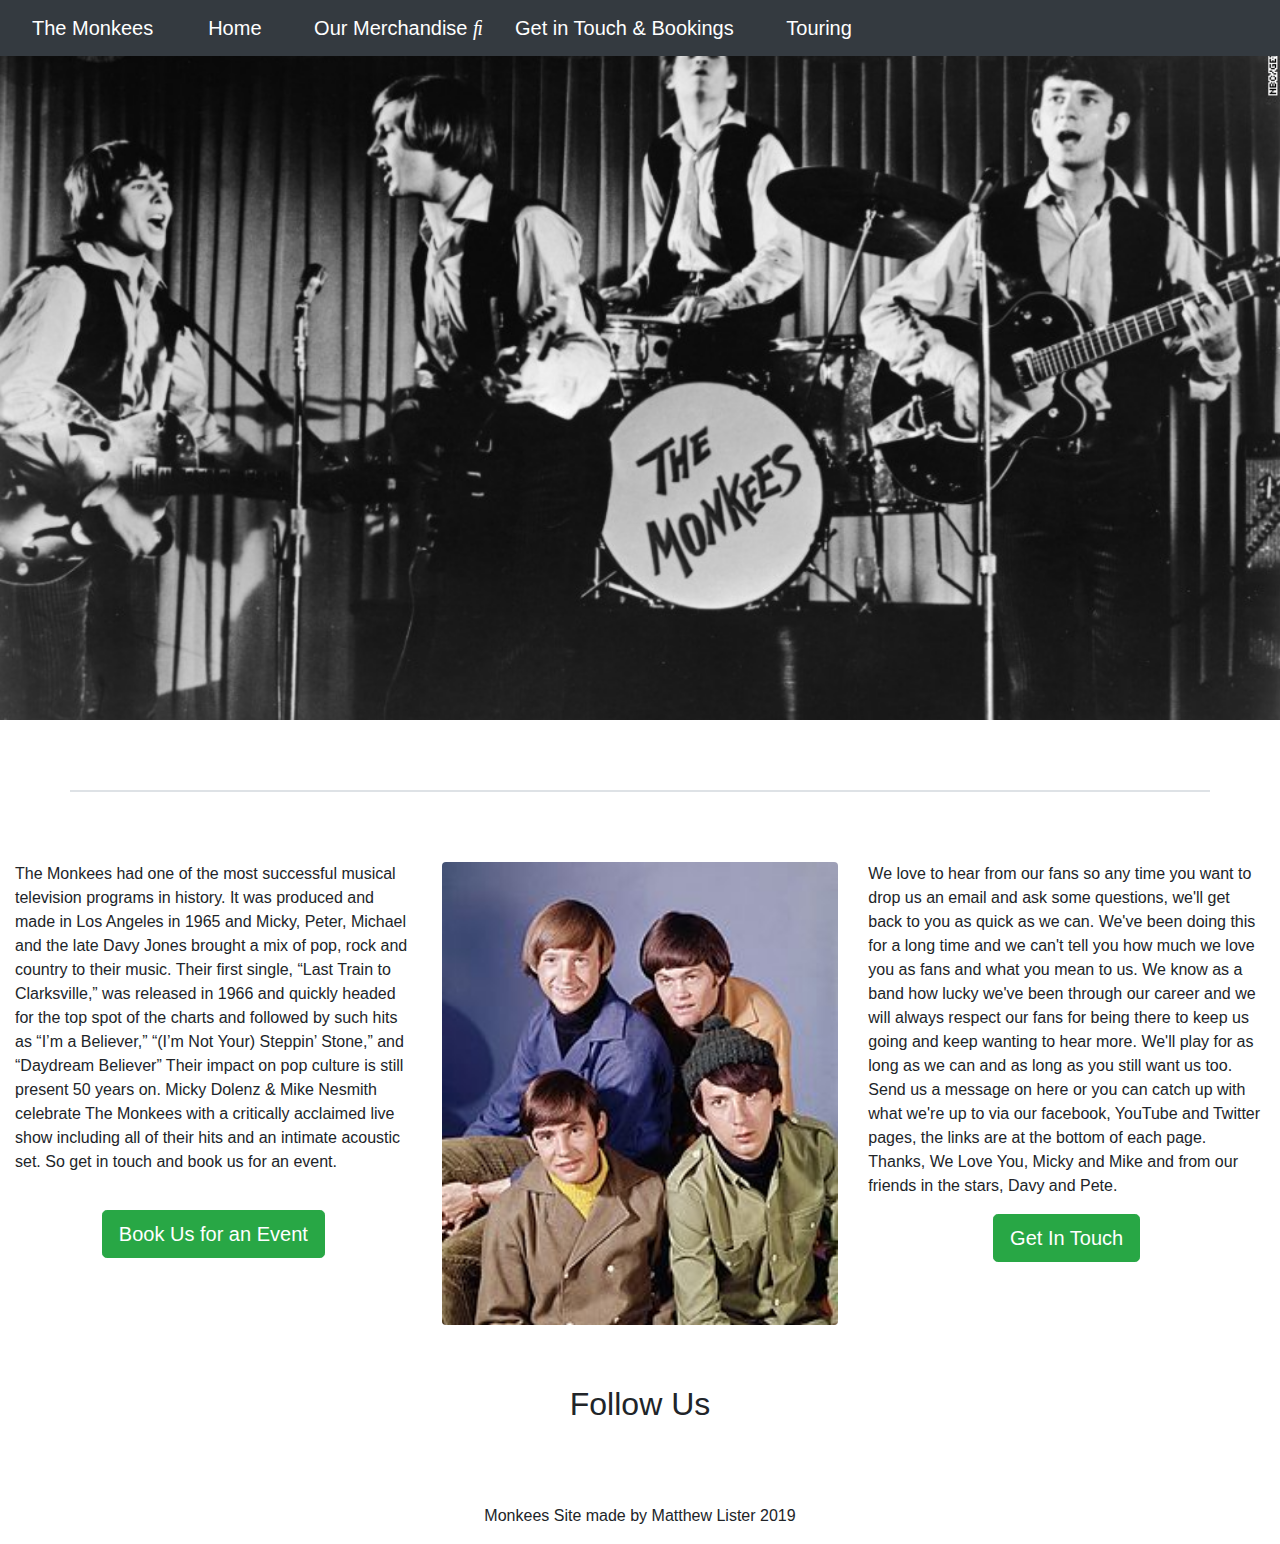
<file: contact.html>
<!DOCTYPE html>
<html lang="en">


<head>
    <meta charset="utf-8">
    <meta name="viewport" content="width=device-width, initial-scale=1.0">
    <title>The Monkees - The Best Band Of The 60's</title>
    <link rel="stylesheet" href="https://stackpath.bootstrapcdn.com/bootstrap/4.3.1/css/bootstrap.min.css" integrity="sha384-ggOyR0iXCbMQv3Xipma34MD+dH/1fQ784/j6cY/iJTQUOhcWr7x9JvoRxT2MZw1T" crossorigin="anonymous">
    <link rel="stylesheet" href="https://use.fontawesome.com/releases/v5.8.1/css/all.css" integrity="sha384-50oBUHEmvpQ+1lW4y57PTFmhCaXp0ML5d60M1M7uH2+nqUivzIebhndOJK28anvf" crossorigin="anonymous">
    <link rel="stylesheet" href="https://cdnjs.cloudflare.com/ajax/libs/font-awesome/4.7.0/css/font-awesome.min.css">
    <link rel="stylesheet" href="assets/css/style.css">
    <link rel="shortcut icon" type="image/png" href="assets/images/monkey.png">

</head>

<body>

    <!--Navbar-->

    <nav class="navbar navbar-expand-md bg-dark navbar-dark fixed-top">
        <a class="nav-item nav-link active navbar-brand" href="index.html">The Monkees</a>
        <button class="navbar-toggler" type="button" data-toggle="collapse" data-target="#navbarNavAltMarkup" aria-controls="navbarNavAltMarkup" aria-expanded="false" aria-label="Toggle navigation">
    <span class="navbar-toggler-icon"></span>
  </button>
        <div class="collapse navbar-collapse" id="navbarNavAltMarkup">
            <div class="container-fluid">
                <div class="navbar-nav">
                    <a class="nav-item nav-link active navbar-brand" href="index.html">Home <i class="fas fa-home"></i></a>
                    <a class="nav-item nav-link active navbar-brand" href="merchandise.html">Our Merchandise <i class="fas fa-music"></i></a>
                    <a class="nav-item nav-link active navbar-brand" href="contact.html">Get in Touch & Bookings  <i class="fas fa-paper-plane"></i></a>
                    <a class="nav-item nav-link active navbar-brand" href="touring.html">Touring  <i class="fas fa-bus"></i></a>
                </div>
            </div>
        </div>
    </nav>

    <div class="container-fluid callout-container">
        <div class="opaque-overlay">&nbsp;</div>
    </div>
    <!-- Callout -->

    <div class="top border"></div>

    <!-- Second Container -->

    <div class="container-fluid">
        <div class="row">
            <div class="col-sm-4">
                <p class="card-text">The Monkees had one of the most successful musical television programs in history. It was produced and made in Los Angeles in 1965 and Micky, Peter, Michael and the late Davy Jones brought a mix of pop, rock and country to their music.
                    Their first single, “Last Train to Clarksville,” was released in 1966 and quickly headed for the top spot of the charts and followed by such hits as “I’m a Believer,” “(I’m Not Your) Steppin’ Stone,” and “Daydream Believer” Their impact
                    on pop culture is still present 50 years on. Micky Dolenz & Mike Nesmith celebrate The Monkees with a critically acclaimed live show including all of their hits and an intimate acoustic set. So get in touch and book us for an event.</p>

                <div class="card-body">
                    <div class="modal fade" id="modalRegisterForm" tabindex="-1" role="dialog" aria-labelledby="myModalLabel">
                        aria-hidden="true">
                        <div class="modal-dialog" role="document">
                            <div class="modal-content">
                                <div class="modal-header text-center">
                                    <h4 class="modal-title w-100 font-weight-bold">Sign up</h4>
                                    <button type="button" class="close" data-dismiss="modal" aria-label="Close">
                                  <span aria-hidden="true">&times;</span>
                                    </button>
                                </div>



                                <form>
                                    <div class="form-group">
                                        <label for="exampleFormControlInput1">Email Address</label>
                                        <input type="email" class="form-control" id="exampleFormControlInput4" placeholder="">
                                    </div>
                                    <div class="form-group">
                                        <label for="exampleFormControlSelect1">What Type Of Event?</label>
                                        <select class="form-control" id="exampleFormControlSelect1">
      <option>Book us for a party</option>
      <option>Book us for a wedding</option>
      <option>Book us for a concert</option>
    </select>
                                    </div>
                                    <div class="form-group">
                                        <label for="exampleFormControlSelect2">Length Of Time In Hours</label>
                                        <select multiple class="form-control" id="exampleFormControlSelect2">
      <option>1</option>
      <option>2</option>
      <option>3</option>
      <option>4</option>
      <option>5</option>
    </select>
                                    </div>
                                    <div class="form-group">
                                        <label for="exampleFormControlTextarea1">Please Enter Any Additional Information</label>
                                        <textarea class="form-control" id="exampleFormControlTextarea1" rows="3"></textarea>
                                    </div>
                                </form>


                                <div class="modal-footer d-flex justify-content-center">
                                    <button type="button" class="btn btn-success btn-lg">Book The Monkees</button>
                                </div>
                            </div>
                        </div>
                    </div>

                    <div class="text-center">
                        <a href="" class="btn btn-lg btn-success" data-toggle="modal" data-target="#modalRegisterForm">Book Us for an Event</a>
                    </div>


                </div>
            </div>

            <div class="col-sm-4">
                <img src="assets/images/palecolours.jpg" class="rounded" style="width:100%" alt="Image">
            </div>


            <div class="col-sm-4">

                <p>
                    We love to hear from our fans so any time you want to drop us an email and ask some questions, we'll get back to you as quick as we can. We've been doing this for a long time and we can't tell you how much we love you as fans and what you mean to us.
                    We know as a band how lucky we've been through our career and we will always respect our fans for being there to keep us going and keep wanting to hear more. We'll play for as long as we can and as long as you still want us too. Send
                    us a message on here or you can catch up with what we're up to via our facebook, YouTube and Twitter pages, the links are at the bottom of each page. Thanks, We Love You, Micky and Mike and from our friends in the stars, Davy and Pete.
                </p>
                <div class="modal fade" id="modalRegisterForm2" tabindex="-1" role="dialog" aria-labelledby="myModalLabel" aria-hidden="true">
                    <div class="modal-dialog" role="document">
                        <div class="modal-content">
                            <div class="modal-header text-center">
                                <h4 class="modal-title w-100 font-weight-bold">Sign up</h4>
                                <button type="button" class="close" data-dismiss="modal" aria-label="Close">
          <span aria-hidden="true">&times;</span>
        </button>
                            </div>

                            <form>
                                <div class="form-group2">
                                    <label for="exampleFormControlTextarea1">Please Enter Any Additional Information</label>
                                    <textarea class="form-control" id="exampleFormControlTextarea1" rows="3"></textarea>
                                </div>
                            </form>


                            <div class="modal-footer d-flex justify-content-center">
                                <button type="button" class="btn btn-success btn-lg">Get In Touch</button>
                            </div>
                        </div>
                    </div>
                </div>

                <div class="text-center">
                    <a href="" class="btn btn-lg btn-success" data-toggle="modal" data-target="#modalRegisterForm2">Get In Touch</a>
                </div>

            </div>
        </div>
        <div class="padding-footer"></div>


        <!-- Footer -->
        <footer class="container-fluid bg-4 text-center">
            <style>
                .callout-container {
                    width: 100%;
                    height: 80vh;
                    background: url('assets/images/mainimage1.jpg');
                    -webkit-background-size: fixed;
                    -moz-background-size: cover;
                    -o-background-size: cover;
                    background-size: cover;
                    display: flex;
                    align-items: center;
                    justify-content: center;
                    position: relative;
                }

                .top-border {
                    padding: 30px;
                }


/* modal card colour */

                .card-body2 {
                    background: #e6fff2;
                    padding: 20px;
                }




                .form-group {
                    background: #ffffff;
                    padding: 20px;
                }

                .form-group2 {
                    background: #ffffff;
                    padding: 20px;
                }

                .border {
                    margin: 70px;
                    border: 1px solid #4CAF50;
                }

                .padding-footer {
                    padding: 30px;
                }
                

/* links styling */                

                .fa {
                    padding: 20px;
                    font-size: 30px;
                    width: 50px;
                    text-align: center;
                    text-decoration: none;
                    margin: 5px 2px;
                }

                .fab:hover {
                    color: #4BB543;
                }

                .fa-facebook {
                    background: #ffffff;
                    color: #3B5998;
                }

                .fa-twitter {
                    background: #ffffff;
                    color: #55ACEE;
                }


                .fa-youtube {
                    background: #ffffff;
                    color: #bb0000;
                }
            </style>



            <h2>Follow Us</h2>

            <!-- Add font awesome icons -->
            <a href="https://www.facebook.com/TheMonkees/" target="_blank" rel="noopener" aria-label="Follow us on Facebook">
   <i class="fab fa-facebook fa-3x"></i>
</a>

            <a href="https://twitter.com/themonkees?lang=en" target="_blank" rel="noopener" aria-label="Follow us on Twitter">
     <i class="fab fa-twitter fa-3x"></i>
</a>

            <a href="https://www.youtube.com/user/themonkees" target="_blank" rel="noopener" aria-label="Follow us on YouTube">
     <i class="fab fa-youtube fa-3x"></i>
   
</a>


            <p>Monkees Site made by Matthew Lister 2019</p>
        </footer>

        <script src="https://code.jquery.com/jquery-3.3.1.slim.min.js" integrity="sha384-q8i/X+965DzO0rT7abK41JStQIAqVgRVzpbzo5smXKp4YfRvH+8abtTE1Pi6jizo" crossorigin="anonymous"></script>
        <script src="https://cdnjs.cloudflare.com/ajax/libs/popper.js/1.14.7/umd/popper.min.js" integrity="sha384-UO2eT0CpHqdSJQ6hJty5KVphtPhzWj9WO1clHTMGa3JDZwrnQq4sF86dIHNDz0W1" crossorigin="anonymous"></script>
        <script src="https://stackpath.bootstrapcdn.com/bootstrap/4.3.1/js/bootstrap.min.js"></script>

</body>

</html>
</file>
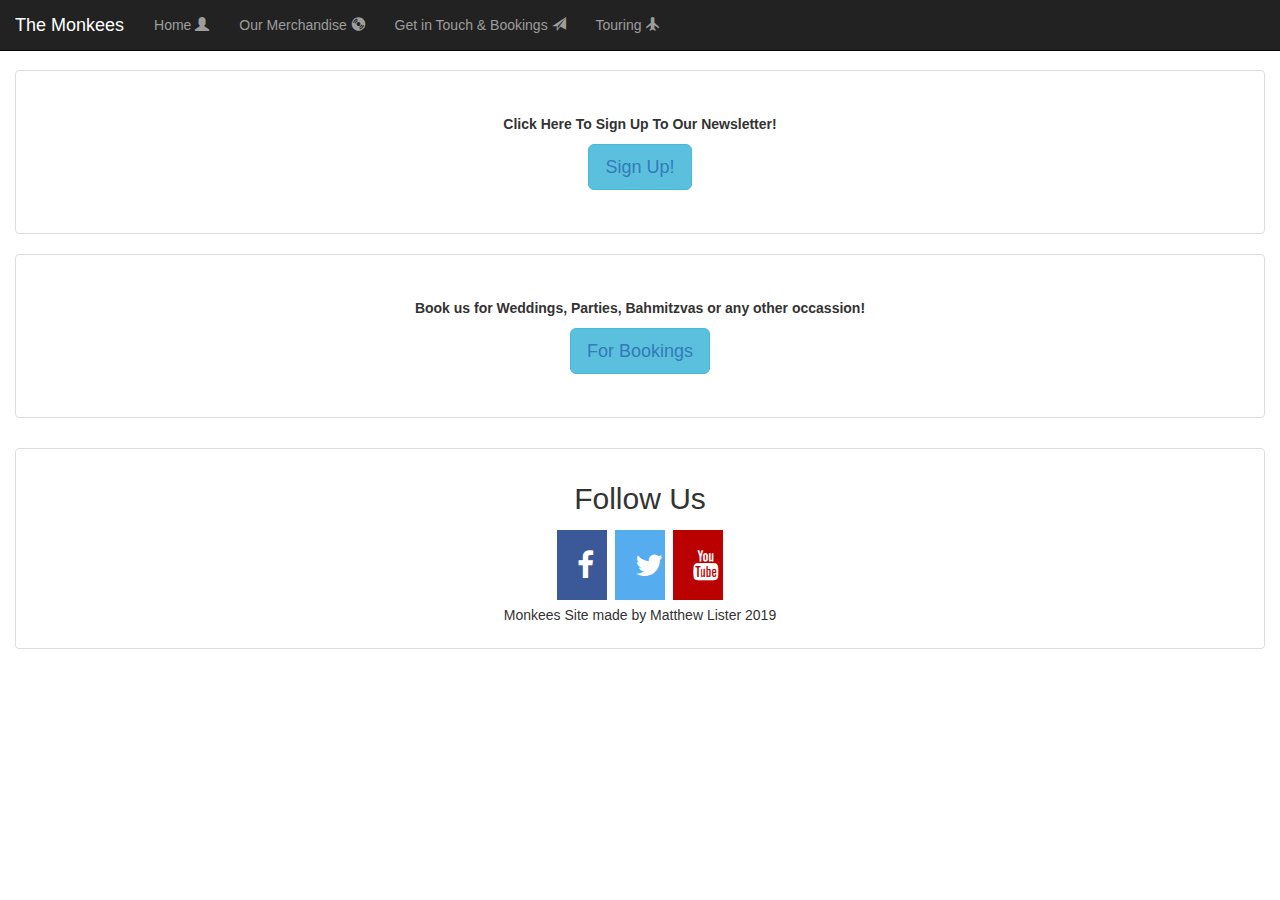
<file: getintouch.html>
<!DOCTYPE html>
<html lang="en">
    

  <head>
  <meta charset="utf-8">
  <meta name="viewport" content="width=device-width, initial-scale=1.0">
  <title>The Monkees - The Best Band Of The 60's</title>
    <link rel="stylesheet" href="https://maxcdn.bootstrapcdn.com/bootstrap/3.3.7/css/bootstrap.min.css">
   <link rel="stylesheet" href="https://cdnjs.cloudflare.com/ajax/libs/font-awesome/4.7.0/css/font-awesome.min.css">
   <link rel="stylesheet" href="/assets/css/style.css">
    

</head>

<body>
    <nav class="navbar navbar-inverse navbar-fixed-top">
    <div class="container-fluid">
      <div class="navbar-header">
        <a class="navbar-brand" href="https://the-band-specter1979.c9users.io/index.html">The Monkees</a>
      </div>
      <ul class="nav navbar-nav">
        <li><a href="index.html">Home <span class="glyphicon glyphicon-user" aria-hidden="true"></span></a></li>
        <li><a href="merchandise.html">Our Merchandise <span class="glyphicon glyphicon-cd" aria-hidden="true"></span></a></li>
        <li><a data-toggle="tab" href="getintouch.html">Get in Touch & Bookings <span class="glyphicon glyphicon-send" aria-hidden="true"></span></a></li>
        <li><a href="touring.html">Touring  <span class="glyphicon glyphicon-plane" aria-hidden="true"></span></a></li>    
    </ul>
  </div>
</nav>


            <div class="container-fluid callout-container">
        <div class="opaque-overlay">&nbsp;</div>
        <!-- Callout -->
        
    
<!-- Callout -->


</div>
  <br>
   <br>
    <!-- Second Container -->


<div class="card">
  <center>
    <div class="col-sm-12 col-md-5></center>
  <div class=" thumbnail ">
  <div class="card ">
  <div class="thumbnail ">
  <div class="caption ">
  <div class="modal-dialog modal-dialog-centered "><center><p><strong>Click Here To Sign Up To Our Newsletter!</strong></p></center>
  <p><button type="button " class="btn btn-info btn-lg " data-toggle="modal " data-target="#signUpModal "><a href="mailto:myaccount@mydomain.com ">Sign Up!</a></button></p>
  </div>
  <!-- Modal -->
  <div class="modal fade " id="myModal " role="dialog ">
  <div class="modal-dialog ">
  
  </div>
  </div>
  </div>
      
  </div>
  </div>
  </div>
  
  <div class="card">
  <center>
    <div class="col-sm-12 col-md-5></center>
  <div class=" thumbnail ">
  <div class="card ">
  <div class="thumbnail ">
  <div class="caption ">
  <div class="modal-dialog modal-dialog-centered "><center><p><strong>Book us for Weddings, Parties, Bahmitzvas or any other occassion!</strong></p></center>
  <p><button type="button " class="btn btn-info btn-lg " data-toggle="modal " data-target="#signUpModal "><a href="mailto:bookings@mydomain.com ">For Bookings</a></button></p>
  </div>
  <!-- Modal -->
  <div class="modal fade " id="myModal " role="dialog ">
  <div class="modal-dialog ">
  
  </div>
  </div>
  </div>
      
  </div>
  </div>
  </div>
          

<div class="card">
<div style="text-align:center">
    <div class="col-sm-12 col-md-5>
  <div class=" thumbnail">
  <div class="card"></div>
  <div class="thumbnail">
  <div class="caption">





<!-- Footer -->
<footer class="container-fluid bg-4 text-center">
<style>

 
.fa {
  padding: 20px;
  font-size: 30px;
  width: 50px;
  text-align: center;
  text-decoration: none;
  margin: 5px 2px;
}

.fa:hover {
    opacity: 0.7;
}

.fa-facebook {
  background: #3B5998;
  color: white;
}

.fa-twitter {
  background: #55ACEE;
  color: white;
}


.fa-youtube {
  background: #bb0000;
  color: white;
}

</style> 

<h2>Follow Us</h2>

<!-- Add font awesome icons -->
<a href="https://www.facebook.com/TheMonkees/" target="_blank" rel="noopener" aria-label="Follow us on Facebook">
   <i class="fa fa-facebook"></i>
</a>

<a href="https://twitter.com/themonkees?lang=en" target="_blank" rel="noopener" aria-label="Follow us on Twitter">
     <i class="fa fa-twitter"></i>
</a>

<a href="https://www.youtube.com/user/themonkees" target="_blank"rel="noopener" aria-label="Follow us on YouTube">
     <i class="fa fa-youtube"></i>
</a>

  <p>Monkees Site made by Matthew Lister 2019</p> 
</footer>

    <script src="https://ajax.googleapis.com/ajax/libs/jquery/3.3.1/jquery.min.js"></script>
    <script src="https://maxcdn.bootstrapcdn.com/bootstrap/3.4.0/js/bootstrap.min.js"></script>
</body>
</html>
</file>
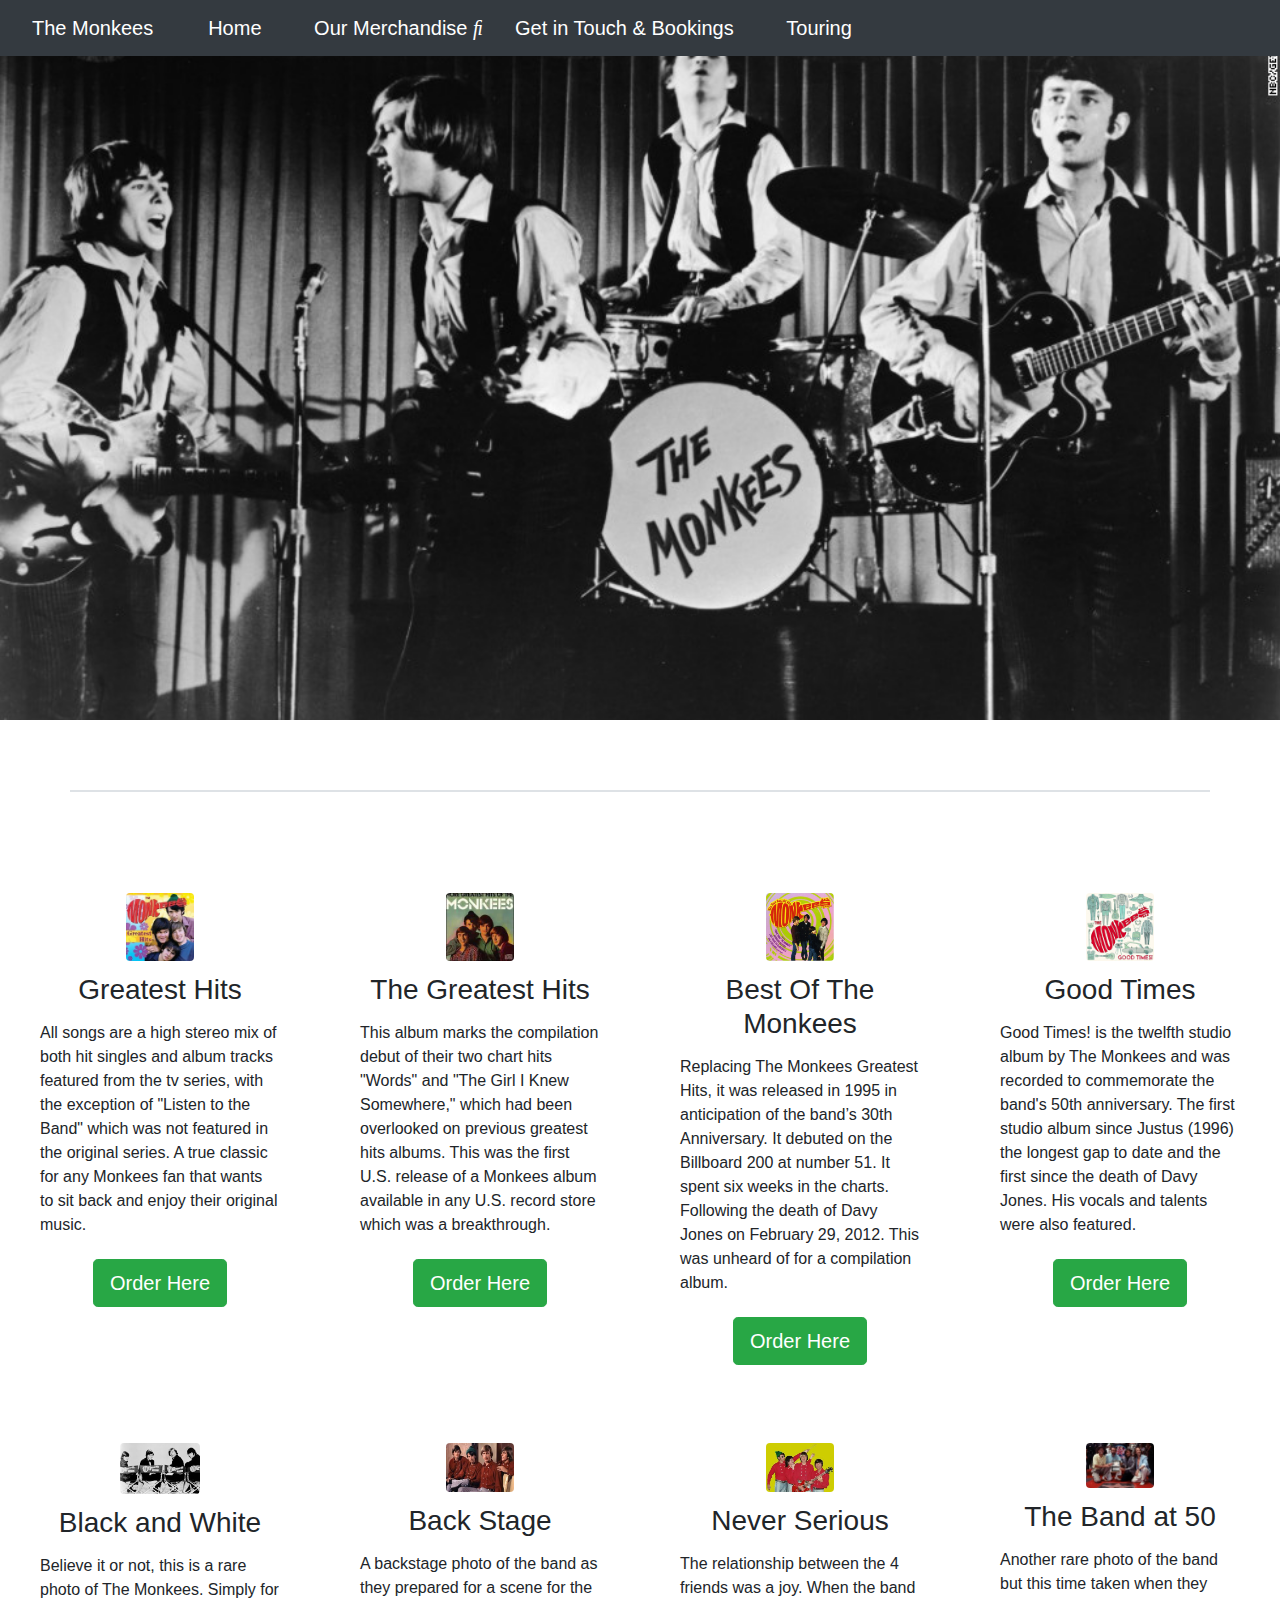
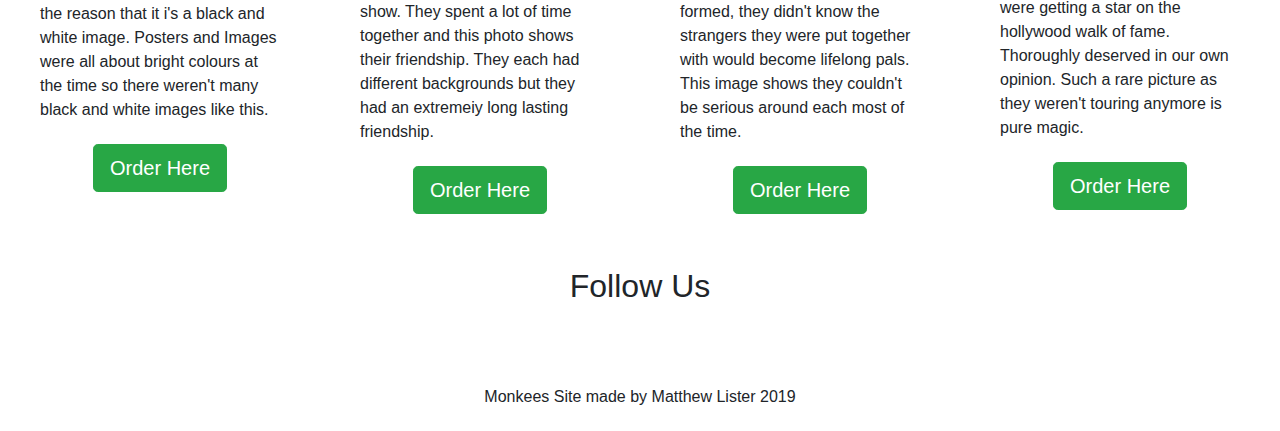
<file: merchandise.html>
<!DOCTYPE html>
<html lang="en">


<head>
  <meta charset="utf-8">
  <meta name="viewport" content="width=device-width, initial-scale=1">
  <title>The Monkees - The Best Band Of The 60's</title>
  <link rel="stylesheet" href="https://stackpath.bootstrapcdn.com/bootstrap/4.3.1/css/bootstrap.min.css" integrity="sha384-ggOyR0iXCbMQv3Xipma34MD+dH/1fQ784/j6cY/iJTQUOhcWr7x9JvoRxT2MZw1T" crossorigin="anonymous">
  <link rel="stylesheet" href="https://use.fontawesome.com/releases/v5.8.1/css/all.css" integrity="sha384-50oBUHEmvpQ+1lW4y57PTFmhCaXp0ML5d60M1M7uH2+nqUivzIebhndOJK28anvf" crossorigin="anonymous">
  <link rel="stylesheet" href="https://cdnjs.cloudflare.com/ajax/libs/font-awesome/4.7.0/css/font-awesome.min.css">
  <link rel="stylesheet" href="assets/css/style.css">
  <link rel="shortcut icon" type="image/png" href="assets/images/monkey.png">

</head>

<body>

  <!--Navbar-->

  <nav class="navbar navbar-expand-md bg-dark navbar-dark fixed-top">
    <a class="nav-item nav-link active navbar-brand" href="index.html">The Monkees</a>
    <button class="navbar-toggler" type="button" data-toggle="collapse" data-target="#navbarNavAltMarkup" aria-controls="navbarNavAltMarkup" aria-expanded="false" aria-label="Toggle navigation">
    <span class="navbar-toggler-icon"></span>
  </button>
    <div class="collapse navbar-collapse" id="navbarNavAltMarkup">
      <div class="container-fluid">
        <div class="navbar-nav">
          <a class="nav-item nav-link active navbar-brand" href="index.html">Home <i class="fas fa-home"></i></a>
          <a class="nav-item nav-link active navbar-brand" href="merchandise.html">Our Merchandise <i class="fas fa-music"></i></a>
          <a class="nav-item nav-link active navbar-brand" href="contact.html">Get in Touch & Bookings  <i class="fas fa-paper-plane"></i></a>
          <a class="nav-item nav-link active navbar-brand" href="touring.html">Touring  <i class="fas fa-bus"></i></a>
        </div>
      </div>
    </div>
  </nav>

  <!-- Callout -->
  <div class="container-fluid callout-container">
    <div class="opaque-overlay">&nbsp;</div>
  </div>

  <div class="top border"></div>

  <div class="container-fluid">
    <div class="row">
      <div class="col-col-sm-12 col-md-6 col-lg-3">
        <div class="thumbnail">
          <div class="text-center">
            <img src="assets/images/greatesthits1.jpg" class="rounded" style="width:30%" alt="Image">
          </div>

          <div class="caption">
            <div class="text-center">
              <h3>Greatest Hits</h3>
            </div>
            <p>All songs are a high stereo mix of both hit singles and album tracks featured from the tv series, with the exception of "Listen to the Band" which was not featured in the original series. A true classic for any Monkees fan that wants to sit
              back and enjoy their original music.</p>
            <div class="text-center">
              <p><button type="button" class="btn btn-success btn-lg" data-toggle="modal" data-target="#myModal1">Order Here</button></p>
            </div>
            <!-- Modal -->
            <div class="modal fade" id="myModal" role="dialog">
              <div class="modal-dialog">
              </div>
            </div>
          </div>
        </div>
      </div>

      <div class="col-col-sm-12 col-md-6 col-lg-3">
        <div class="thumbnail">
          <div class="text-center">
            <img src="assets/images/greatesthits2.jpg" class="rounded" style="width:30%" alt="Image">
          </div>
          <div class="caption">
            <div class="text-center">
              <h3>The Greatest Hits</h3>
            </div>
            <p>This album marks the compilation debut of their two chart hits "Words" and "The Girl I Knew Somewhere," which had been overlooked on previous greatest hits albums. This was the first U.S. release of a Monkees album available in any U.S. record
              store which was a breakthrough.</p>
            <div class="text-center">
              <p><button type="button" class="btn btn-success btn-lg" data-toggle="modal" data-target="#myModal2">Order Here</button></p>
            </div>
          </div>
        </div>
      </div>

      <div class="col-col-sm-12 col-md-6 col-lg-3">
        <div class="thumbnail">
          <div class="text-center">
            <img src="assets/images/bestmonkees1.jpg" class="rounded" style="width:30%" alt="Image">
          </div>

          <div class="caption">
            <div class="text-center">
              <h3>Best Of The Monkees</h3>
            </div>
            <p>Replacing The Monkees Greatest Hits, it was released in 1995 in anticipation of the band’s 30th Anniversary. It debuted on the Billboard 200 at number 51. It spent six weeks in the charts. Following the death of Davy Jones on February 29,
              2012. This was unheard of for a compilation album.
            </p>
            <div class="text-center">
              <p><button type="button" class="btn btn-success btn-lg" data-toggle="modal" data-target="#myModal3">Order Here</button></p>
            </div>
          </div>
        </div>
      </div>

      <div class="col-col-sm-12 col-md-6 col-lg-3">
        <div class="thumbnail">
          <div class="text-center">
            <img src="assets/images/goodtimes1.jpg" class="rounded" style="width:30%" alt="Image">
          </div>

          <div class="caption">
            <div class="text-center">
              <h3>Good Times</h3>
            </div>
            <p>Good Times! is the twelfth studio album by The Monkees and was recorded to commemorate the band's 50th anniversary. The first studio album since Justus (1996) the longest gap to date and the first since the death of Davy Jones. His vocals
              and talents were also featured.</p>
            <div class="text-center">
              <p><button type="button" class="btn btn-success btn-lg" data-toggle="modal" data-target="#myModal4">Order Here</button></p>
            </div>
          </div>
        </div>
      </div>

    </div>
  </div>


  <div class="container-fluid">
    <div class="row">
      <div class="col-col-sm-12 col-md-6 col-lg-3">
        <div class="thumbnail">
          <div class="text-center">
            <img src="assets/images/poster1.jpeg" class="rounded" style="width:35%" alt="Image">
          </div>

          <div class="caption">
            <div class="text-center">
              <h3>Black and White</h3>
            </div>
            <p>Believe it or not, this is a rare photo of The Monkees. Simply for the reason that it i's a black and white image. Posters and Images were all about bright colours at the time so there weren't many black and white images like this.</p>
            <div class="text-center">
              <p><button type="button" class="btn btn-success btn-lg btn-text-center" data-toggle="modal" data-target="#myModal5">Order Here</button></p>
            </div>
          </div>
        </div>
      </div>

      <div class="col-col-sm-12 col-md-6 col-lg-3">

        <div class="thumbnail">
          <div class="text-center">
            <img src="assets/images/poster2.jpeg" class="rounded" style="width:30%" alt="Image">
          </div>
          <div class="caption">
            <div class="text-center">
              <h3>Back Stage</h3>
            </div>
            <p>A backstage photo of the band as they prepared for a scene for the show. They spent a lot of time together and this photo shows their friendship. They each had different backgrounds but they had an extremeiy long lasting friendship.</p>
            <div class="text-center">
              <p><button type="button" class="btn btn-success btn-lg" data-toggle="modal" data-target="#myModal6">Order Here</button></p>
            </div>
          </div>
        </div>
      </div>

      <div class="col-col-sm-12 col-md-6 col-lg-3">
        <div class="thumbnail">
          <div class="text-center">
            <img src="assets/images/poster3.jpg" class="rounded" style="width:30%" alt="Image">
          </div>

          <div class="caption">
            <div class="text-center">
              <h3>Never Serious</h3>
            </div>
            <p>The relationship between the 4 friends was a joy. When the band formed, they didn't know the strangers they were put together with would become lifelong pals. This image shows they couldn't be serious around each most of the time.</p>
            <div class="text-center">
              <p><button type="button" class="btn btn-success btn-lg" data-toggle="modal" data-target="#myModal7">Order Here</button></p>
            </div>
          </div>
        </div>
      </div>



      <div class="col-col-sm-12 col-md-6 col-lg-3">
        <div class="thumbnail">
          <div class="text-center">
            <img src="assets/images/poster4.jpeg" class="rounded" style="width:30%" alt="Image">
          </div>
          <div class="caption">
            <div class="text-center">
              <h3>The Band at 50</h3>
            </div>
            <p>Another rare photo of the band but this time taken when they were getting a star on the hollywood walk of fame. Thoroughly deserved in our own opinion. Such a rare picture as they weren't touring anymore is pure magic.</p>
            <div class="text-center">
              <p><button type="button" class="btn btn-success btn-lg" data-toggle="modal" data-target="#myModal8">Order Here</button></p>
            </div>
          </div>
        </div>
      </div>

    </div>

  </div>


  <!-- Trigger the modal with a button -->

  <!-- Modal -->

  <div class="modal fade" id="myModal1" role="dialog">
    <div class="modal-dialog">
      <div class="card w-75 p-3">
        <div class="text-center">
          <img class="card-img-top" src="assets/images/greatesthits1.jpg" alt="Greatest Hits">
        </div>
        <div class="card-body2">
          <h4 class="modal-title">Order No: 0001</h4>
          <p>Track Listing</p>
          <ol>
            <li>[Theme From] The Monkees</li>
            <li> Last Train To Clarksville</li>
            <li> I Wanna Be Free</li>
            <li> I'm A Believer</li>
            <li> [I'm Not Your] Steppin' Stone [Single Version]</li>
            <li> Mary, Mary</li>
            <li> A Little Bit Me, A Little Bit You</li>
            <li> The Girl I Knew Somewhere</li>
            <li> Randy Scouse Git</li>
            <li> Pleasant Valley Sunday</li>
            <li> Words</li>
            <li> Daydream Believer</li>
            <li> Goin' Down</li>
            <li> Valleri [First Recorded Version]</li>
            <li> D.W. Washburn</li>
            <li> It's Nice To Be With You</li>
            <li> Porpoise Song (Theme from "Head")</li>
            <li> Listen To The Band</li>
            <li> That Was Then, This Is Now - Micky Dolenz & Peter Tork</li>
            <li> Heart And Soul</li>

          </ol>
        </div>

        <div class="modal-footer d-flex justify-content-center">
          <button type="button" class="btn btn-success btn-lg">Close</button>
        </div>
      </div>

    </div>
  </div>




  <div class="modal fade" id="myModal2" role="dialog">
    <div class="modal-dialog">

      <div class="card w-75 p-3">
        <div class="text-center">
          <img class="card-img-top" src="assets/images/greatesthits2.jpg" alt="Greatest Hits">
        </div>
        <div class="card-body2">
          <h4 class="modal-title">Order No: 0002</h4>

          <p>Track Listing</p>
          <ol>
            <li>Take A Giant Step</li>
            <li> Mary, Mary</li>
            <li> Sometime In The Morning</li>
            <li>Cuddly Toy</li>
            <li>Randy Scouse Git</li>
            <li>Words</li>
            <li>Valleri</li>
            <li>You Just May Be The One</li>
            <li>The Girl I Knew Somewhere</li>
            <li>Saturday's Child</li>
            <li>Look Out (Here Comes Tomorrow)</li>
            <li>For Pete's Sake (Closing Theme)</li>
          </ol>
        </div>
        <div class="modal-footer d-flex justify-content-center">
          <button type="button" class="btn btn-success btn-lg">Close</button>
        </div>
      </div>

    </div>
  </div>





  <!-- Trigger the modal with a button -->

  <div class="modal fade" id="myModal3" role="dialog">
    <div class="modal-dialog">

      <div class="card p-3">
        <div class="text-center">
          <img class="card-img-top" src="assets/images/bestmonkees1.jpg" alt="Greatest Hits">
        </div>
        <div class="card-body2">
          <h4 class="modal-title">Order No: 0003</h4>

          <p>Track Listing</p>
          <ol>
            <li>The Monkees</li>
            <li>Last Train To Clarksville</li>
            <li>I'm A Believer</li>
            <li>"A Little Bit Me, A Little Bit You"</li>
            <li>Daydream Believer</li>
            <li>(I'm Not Your) Steppin' Stone</li>
            <li>Randy Scouse Git</li>
            <li>Pleasant Valley Sunday</li>
            <li>Valleri</li>
            <li>The Girl I Knew Somewhere</li>
            <li>What Am I Doing Hangin' 'Round</li>
            <li>I Wanna Be Free</li>
            <li>D.W. Washburn</li>
            <li>"Mary, Mary"</li>
            <li>Shades Of Gray</li>
            <li>Look Out (Hers Comes Tomorrow)</li>
            <li>Words</li>
            <li>Cuddly Toy</li>
            <li>Tear Drop City</li>
            <li>Someday Man</li>
            <li>"Porpoise Song [Theme from ""Head""] [Single Version]"</li>
            <li>She</li>
            <li>Forget That Girl</li>
            <li>Listen To The Band</li>
          </ol>
        </div>
        <div class="modal-footer d-flex justify-content-center">
          <button type="button" class="btn btn-success btn-lg">Close</button>
        </div>
      </div>

    </div>
  </div>




  <!-- Trigger the modal with a button -->

  <div class="modal fade" id="myModal4" role="dialog">
    <div class="modal-dialog">

      <div class="card p-3">
        <div class="text-center">
          <img class="card-img-top" src="assets/images/goodtimes1.jpg" alt="Greatest Hits">
        </div>
        <div class="card-body2">
          <h4 class="modal-title">Order No: 0004</h4>
          <p>Track Listing</p>
          <ol>
            <li>Good Times</li>
            <li>You Bring the Summer</li>
            <li>She Makes Me Laugh</li>
            <li>Our Own World</li>
            <li>Gotta Give it Times</li>
            <li>Me & Magdalena</li>
            <li>Whatever's Right</li>
            <li>Love to Love</li>
            <li>Little Girl</li>
            <li>Birth of an Accidental Hipster</li>
            <li>Wasn't Born to Follow</li>
            <li>I Know What I Know</li>
            <li>I Was There (And Told I Had a Good Time)</li>
          </ol>
        </div>
        <div class="modal-footer d-flex justify-content-center">
          <button type="button" class="btn btn-success btn-lg">Close</button>
        </div>
      </div>

    </div>
  </div>



  <!-- Trigger the modal with a button -->

  <div class="modal fade" id="myModal5" role="dialog">
    <div class="modal-dialog">

      <div class="card p-3">
        <div class="text-center">
          <img class="card-img-top" src="assets/images/poster1.jpeg" alt="Greatest Hits">
        </div>
        <div class="card-body2">
          <h4 class="modal-title">Order No: 0005</h4>
          <p>Sizes</p>
          <ol>
            <li>Poster size: 24 X 36 Inches</li>
            <li>Poster Size: 22 x 28 Inches</li>
            <li>Postcard Order</li>
          </ol>
        </div>
        <div class="modal-footer d-flex justify-content-center">
          <button type="button" class="btn btn-success btn-lg">Close</button>
        </div>
      </div>

    </div>
  </div>




  <!-- Trigger the modal with a button -->

  <div class="modal fade" id="myModal6" role="dialog">
    <div class="modal-dialog">

      <div class="card p-3">
        <div class="text-center">
          <img class="card-img-top" src="assets/images/poster2.jpeg" alt="Greatest Hits">
        </div>
        <div class="card-body2">
          <h4 class="modal-title">Order No: 0006</h4>
          <p>Sizes</p>
          <ol>
            <li>Poster size: 24 X 36 Inches</li>
            <li>Poster Size: 22 x 28 Inches</li>
            <li>Postcard Order</li>
          </ol>
        </div>
        <div class="modal-footer d-flex justify-content-center">
          <button type="button" class="btn btn-success btn-lg">Close</button>
        </div>
      </div>

    </div>
  </div>





  <!-- Trigger the modal with a button -->

  <div class="modal fade" id="myModal7" role="dialog">
    <div class="modal-dialog">

      <div class="card p-3">
        <div class="text-center">
          <img class="card-img-top" src="assets/images/poster3.jpg" alt="Greatest Hits">
        </div>
        <div class="card-body2">
          <h4 class="modal-title">Order No: 0007</h4>
          <p>Sizes</p>
          <ol>
            <li>Poster size: 24 X 36 Inches</li>
            <li>Poster Size: 22 x 28 Inches</li>
            <li>Postcard Order</li>
          </ol>
        </div>
        <div class="modal-footer d-flex justify-content-center">
          <button type="button" class="btn btn-success btn-lg">Close</button>
        </div>
      </div>

    </div>
  </div>





  <!-- Trigger the modal with a button -->

  <div class="modal fade" id="myModal8" role="dialog">
    <div class="modal-dialog">

      <div class="card p-3">
        <div class="text-center">
          <img class="card-img-top" src="assets/images/poster4.jpeg" alt="Greatest Hits">
        </div>
        <div class="card-body2">
          <h4 class="modal-title">Order No: 0008</h4>
          <p>Sizes</p>
          <ol>
            <li>Poster size: 24 X 36 Inches</li>
            <li>Poster Size: 22 x 28 Inches</li>
            <li>Postcard Order</li>
          </ol>
        </div>
        <div class="modal-footer d-flex justify-content-center">
          <button type="button" class="btn btn-success btn-lg">Close</button>
        </div>
      </div>

    </div>
  </div>


  <!-- Footer -->
  <footer class="container-fluid bg-4 text-center">
    <style>
      .border {
        margin: 70px;
        border: 1px solid #4CAF50;
      }

      .top-border {
        padding: 30px;
      }

      .thumbnail {
        padding: 25px;
        border: 0px solid #4CAF50;
      }


/* modal card colour */

      .card-body2 {
        background: #d3ffce;
        padding: 20px;
      }


      .text-center {
        padding: 6px;
      }

      .callout-container {
        width: 100%;
        height: 80vh;
        background: url('assets/images/mainimage1.jpg');
        -webkit-background-size: fixed;
        -moz-background-size: cover;
        -o-background-size: cover;
        background-size: cover;

        display: flex;
        align-items: center;
        justify-content: center;

        position: relative;
      }


/* links styling */

      .fab:hover {
        color: #4BB543;
      }

      .fa-facebook {
        background: #ffffff;
        color: #3B5998;
      }

      .fa-twitter {
        background: #ffffff;
        color: #55ACEE;
      }


      .fa-youtube {
        background: #ffffff;
        color: #bb0000;
      }
    </style>


    <h2>Follow Us</h2>

    <!-- Add font awesome icons -->

    <a href="https://www.facebook.com/TheMonkees/" target="_blank" rel="noopener" aria-label="Follow us on Facebook">
   <i class="fab fa-facebook fa-3x"></i>
</a>

    <a href="https://twitter.com/themonkees?lang=en" target="_blank" rel="noopener" aria-label="Follow us on Twitter">
     <i class="fab fa-twitter fa-3x"></i>
</a>

    <a href="https://www.youtube.com/user/themonkees" target="_blank" rel="noopener" aria-label="Follow us on YouTube">
     <i class="fab fa-youtube fa-3x"></i>
   
</a>


    <p>Monkees Site made by Matthew Lister 2019</p>
  </footer>

  <script src="https://code.jquery.com/jquery-3.3.1.slim.min.js" integrity="sha384-q8i/X+965DzO0rT7abK41JStQIAqVgRVzpbzo5smXKp4YfRvH+8abtTE1Pi6jizo" crossorigin="anonymous"></script>
  <script src="https://cdnjs.cloudflare.com/ajax/libs/popper.js/1.14.7/umd/popper.min.js" integrity="sha384-UO2eT0CpHqdSJQ6hJty5KVphtPhzWj9WO1clHTMGa3JDZwrnQq4sF86dIHNDz0W1" crossorigin="anonymous"></script>
  <script src="https://stackpath.bootstrapcdn.com/bootstrap/4.3.1/js/bootstrap.min.js"></script>
</body>

</html>
</file>
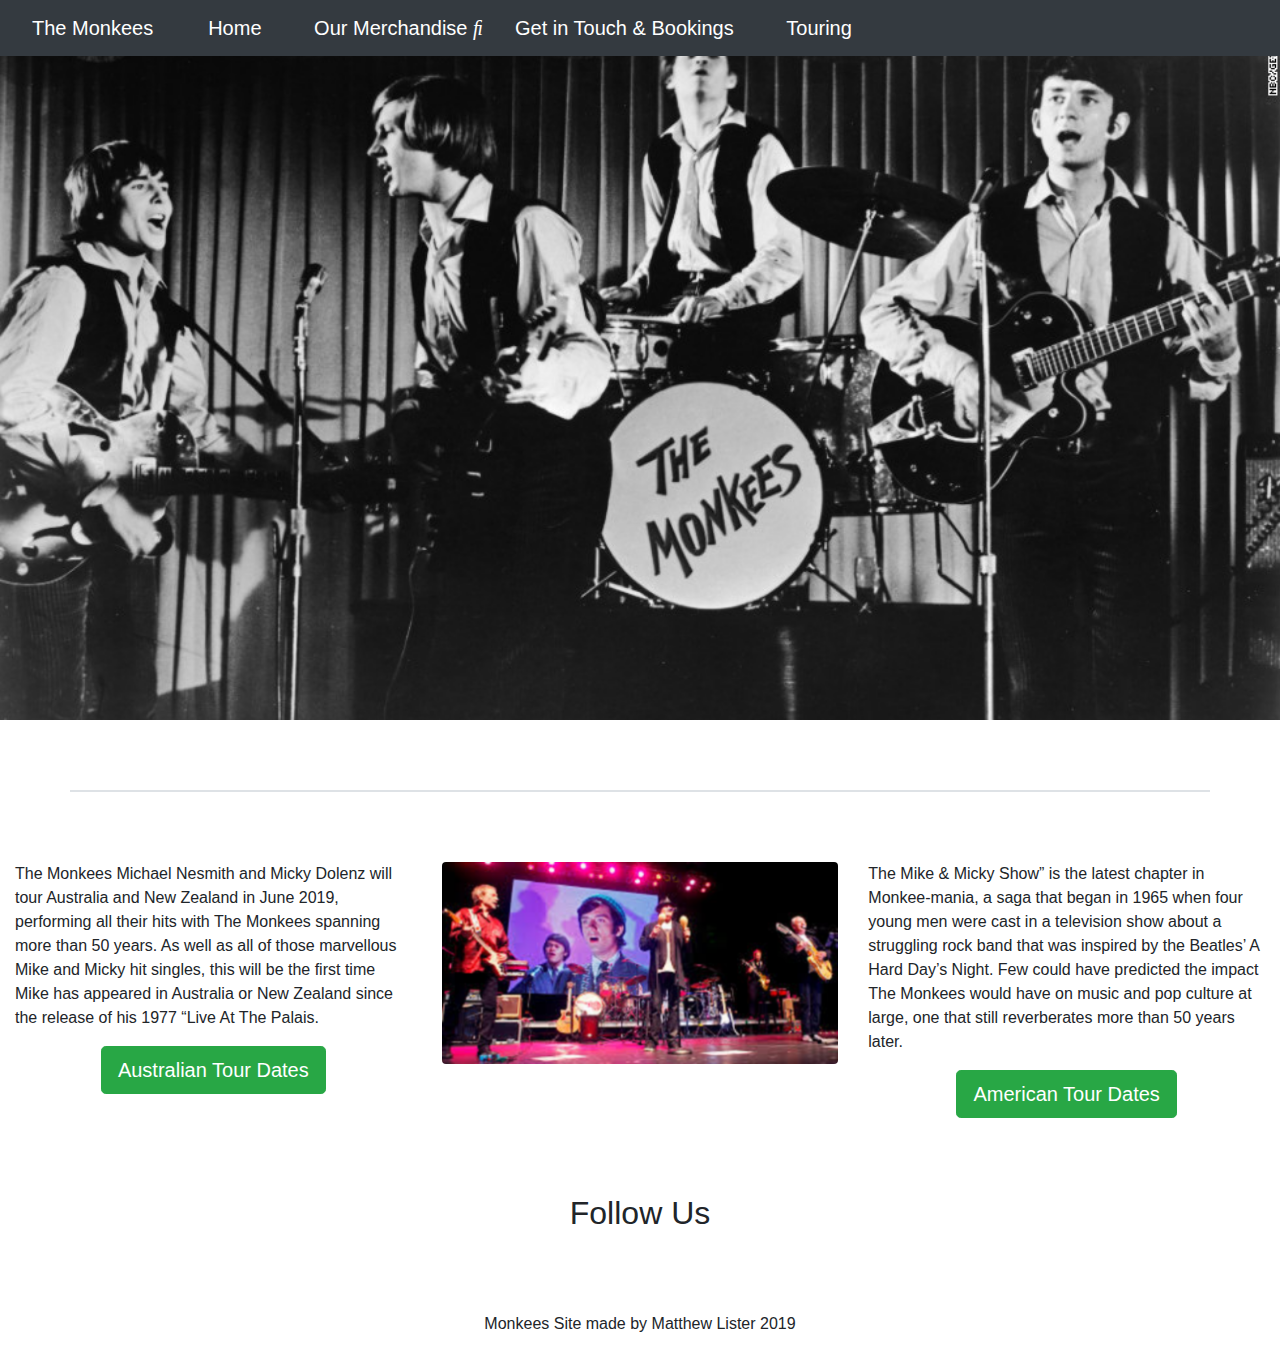
<file: touring.html>
<!DOCTYPE html>
<html lang="en">


<head>
  <meta charset="utf-8">
  <meta name="viewport" content="width=device-width, initial-scale=1.0">
  <title>The Monkees - The Best Band Of The 60's</title>
  <link rel="stylesheet" href="https://stackpath.bootstrapcdn.com/bootstrap/4.3.1/css/bootstrap.min.css" integrity="sha384-ggOyR0iXCbMQv3Xipma34MD+dH/1fQ784/j6cY/iJTQUOhcWr7x9JvoRxT2MZw1T" crossorigin="anonymous">
  <link rel="stylesheet" href="https://use.fontawesome.com/releases/v5.8.1/css/all.css" integrity="sha384-50oBUHEmvpQ+1lW4y57PTFmhCaXp0ML5d60M1M7uH2+nqUivzIebhndOJK28anvf" crossorigin="anonymous">
  <link rel="stylesheet" href="https://cdnjs.cloudflare.com/ajax/libs/font-awesome/4.7.0/css/font-awesome.min.css">
  <link rel="stylesheet" href="https://assets/css/style.css">
  <link rel="shortcut icon" type="image/png" href="assets/images/monkey.png">

</head>

<body>

  <!--Navbar-->

  <nav class="navbar navbar-expand-md bg-dark navbar-dark fixed-top">
    <a class="nav-item nav-link active navbar-brand" href="index.html">The Monkees</a>
    <button class="navbar-toggler" type="button" data-toggle="collapse" data-target="#navbarNavAltMarkup" aria-controls="navbarNavAltMarkup" aria-expanded="false" aria-label="Toggle navigation">
    <span class="navbar-toggler-icon"></span>
  </button>
    <div class="collapse navbar-collapse" id="navbarNavAltMarkup">
      <div class="container-fluid">
        <div class="navbar-nav">
          <a class="nav-item nav-link active navbar-brand" href="index.html">Home <i class="fas fa-home"></i></a>
          <a class="nav-item nav-link active navbar-brand" href="merchandise.html">Our Merchandise <i class="fas fa-music"></i></a>
          <a class="nav-item nav-link active navbar-brand" href="contact.html">Get in Touch & Bookings  <i class="fas fa-paper-plane"></i></a>
          <a class="nav-item nav-link active navbar-brand" href="touring.html">Touring  <i class="fas fa-bus"></i></a>
        </div>
      </div>
    </div>
  </nav>

  <div class="container-fluid callout-container">
    <div class="opaque-overlay">&nbsp;</div>
  </div>

  <!-- Callout -->
  <div class="top border"></div>

  <!-- Trigger the modal with a button -->

  <div class="container-fluid">
    <div class="row">
      <div class="col-sm-4">

        <p>The Monkees Michael Nesmith and Micky Dolenz will tour Australia and New Zealand in June 2019, performing all their hits with The Monkees spanning more than 50 years. As well as all of those marvellous Mike and Micky hit singles, this will be
          the first time Mike has appeared in Australia or New Zealand since the release of his 1977 “Live At The Palais.</p>
        <div class="text-center">
          <p><button type="button" class="btn btn-success btn-lg" data-toggle="modal" data-target="#austourdates">Australian Tour Dates</button></p>
        </div>
      </div>

      <div class="col-sm-4">
        <img src="assets/images/touring.jpg" class="rounded" style="width:100%" alt="Image">
      </div>

      <div class="col-sm-4">

        <p>
          The Mike & Micky Show” is the latest chapter in Monkee-mania, a saga that began in 1965 when four young men were cast in a television show about a struggling rock band that was inspired by the Beatles’ A Hard Day’s Night. Few could have predicted the
          impact The Monkees would have on music and pop culture at large, one that still reverberates more than 50 years later.</p>
        <div class="text-center">
          <p><button type="button" class="btn btn-success btn-lg" data-toggle="modal" data-target="#usatourdates">American Tour Dates</button></p>
        </div>
      </div>

    </div>
  </div>


  <div class="modal fade" id="austourdates" role="dialog">
    <div class="modal-dialog">
      <div class="card p-3">
        <div class="text-center">
          <img class="card-img-top" src="assets/images/touring2.jpg" alt="Touring Australia">
        </div>
        <div class="card-body">
          <h4 class="modal-title">Australian Tour Dates</h4>

          <ol>
            <li>June 8: Christchurch – Isaac Theatre Royal</li>

            <li>une 9: Auckland – Great Hall</li>

            <li>June 10: Wellington – Michael Fowler</li>

            <li>June 12: Brisbane – QPAC</li>

            <li>June 15: Melbourne – Palais</li>

            <li>June 16: Perth –Astor Theatre</li>

            <li>June 18: Sydney – Sydney Opera House</li>
          </ol>
        </div>
        <div class="modal-footer d-flex justify-content-center">
          <button type="button" class="btn btn-success btn-lg">Close</button>
        </div>
      </div>
    </div>

  </div>

  <div class="modal fade" id="usatourdates" role="dialog">
    <div class="modal-dialog">

      <div class="card p-3">
        <div class="text-center">
          <img class="card-img-top" src="assets/images/touring3.jpg" alt="Touring America">
        </div>

        <div class="card-body">
          <h4 class="modal-title">American Tour Dates</h4>

          <ol>
            <li>February 28: Mohegan Sun Arena/Connecticut (Private Show)</li>

            <li>March 1: Chevalier Theatre/Massachusetts</li>

            <li>March 2: Ovation Hall/New Jersey</li>

            <li>March 3: American Music Theatre / Lancaster, Pennsylvania</li>

            <li>March 5: Count Basie Theatre/New Jersey</li>

            <li>March 6: Keswick Theatre/Pennsylvania</li>

            <li>March 8: The Paramount/New York</li>

            <li>March 9: Beacon Theatre/New York</li>

            <li>March 10: Palace Theatre/New York</li>

            <li>March 12: Royal Oak Music Theatre/Michigan</li>

            <li>March 14: Mystic Lake Casino/Minnesota</li>

            <li>March 15: Silver Creek Event Center/Michigan</li>

            <li>March 16: Family Arena/Missouri</li>


          </ol>
        </div>
        <div class="modal-footer d-flex justify-content-center">
          <button type="button" class="btn btn-success btn-lg">Close</button>
        </div>
      </div>
    </div>

  </div>

  <div class="padding-footer"></div>



  <!-- Footer -->
  <footer class="container-fluid bg-4 text-center">

    <style>
      .callout-container {
        width: 100%;
        height: 80vh;
        background: url('assets/images/mainimage1.jpg');
        -webkit-background-size: flex;
        -moz-background-size: cover;
        -o-background-size: cover;
        background-size: cover;

        display: flex;
        align-items: center;
        justify-content: center;

        position: relative;
      }

      .border {
        margin: 70px;
        border: 1px solid #4CAF50;
      }

      .img-src {
        padding-top: 15px;
      }

      .p {
        padding: 25px;
      }

      .h4-class {
        padding: 25px;
      }

      .li {
        padding: 25px;
      }

      .padding-footer {
        padding: 30px;
      }

      .button-type {
        text-align: center;
      }


/* modal card colour and cstyling */

      .card-img-top {
        padding: 8px
      }

      .card-body {
        background: #d3ffce;
        padding: 20px;
      }


/* links styling */


      .fab:hover {
        color: #4BB543;
      }

      .fa-facebook {
        background: #ffffff;
        color: #3B5998;
      }

      .fa-twitter {
        background: #ffffff;
        color: #55ACEE;
      }


      .fa-youtube {
        background: #ffffff;
        color: #bb0000;
      }
    </style>


    <h2>Follow Us</h2>

    <!-- Add font awesome icons -->
    <a href="https://www.facebook.com/TheMonkees/" target="_blank" rel="noopener" aria-label="Follow us on Facebook">
   <i class="fab fa-facebook fa-3x"></i>
</a>

    <a href="https://twitter.com/themonkees?lang=en" target="_blank" rel="noopener" aria-label="Follow us on Twitter">
     <i class="fab fa-twitter fa-3x"></i>
</a>

    <a href="https://www.youtube.com/user/themonkees" target="_blank" rel="noopener" aria-label="Follow us on YouTube">
     <i class="fab fa-youtube fa-3x"></i>
   
</a>


    <p>Monkees Site made by Matthew Lister 2019</p>
  </footer>

  <script src="https://code.jquery.com/jquery-3.3.1.slim.min.js" integrity="sha384-q8i/X+965DzO0rT7abK41JStQIAqVgRVzpbzo5smXKp4YfRvH+8abtTE1Pi6jizo" crossorigin="anonymous"></script>
  <script src="https://cdnjs.cloudflare.com/ajax/libs/popper.js/1.14.7/umd/popper.min.js" integrity="sha384-UO2eT0CpHqdSJQ6hJty5KVphtPhzWj9WO1clHTMGa3JDZwrnQq4sF86dIHNDz0W1" crossorigin="anonymous"></script>
  <script src="https://stackpath.bootstrapcdn.com/bootstrap/4.3.1/js/bootstrap.min.js"></script>
</body>

</html>
</file>
<file: assets/css/style.css>
.body {
  font-family: 'Roboto', sans-serif;
}

.nav .current {
  background-color: blue;
}


.body {
  margin: 0;
}

.mt-0 {
  margin-top: 0 !important;
}




/* Main content */

.main {
  margin-top: 50px;
  /* Add a top margin to avoid content overlay */
}

/* Containers */

.content-container {
  padding-top: 75px;
  padding-bottom: 75px;
}

/* Navbar */

/*list */

.li {
  margin: 10px 0;
}



/* Buttons */

.btn--cta {
  font-weight: bold;
  border-radius: 23px;
  width: 160px;
}

/* Style the Image Used to Trigger the Modal */

#myImg {
  border-radius: 5px;
  cursor: pointer;
  transition: 0.3s;
}



.card {
  margin: 0 auto;
  /* Added */
  float: none;
  /* Added */
  margin-bottom: 10px;
  /* Added */
}

.myClass {
  background: #ecedea;
  padding: 10px 10px;
  display: inline-block;
  margin-right: 20px;
}
</file>
